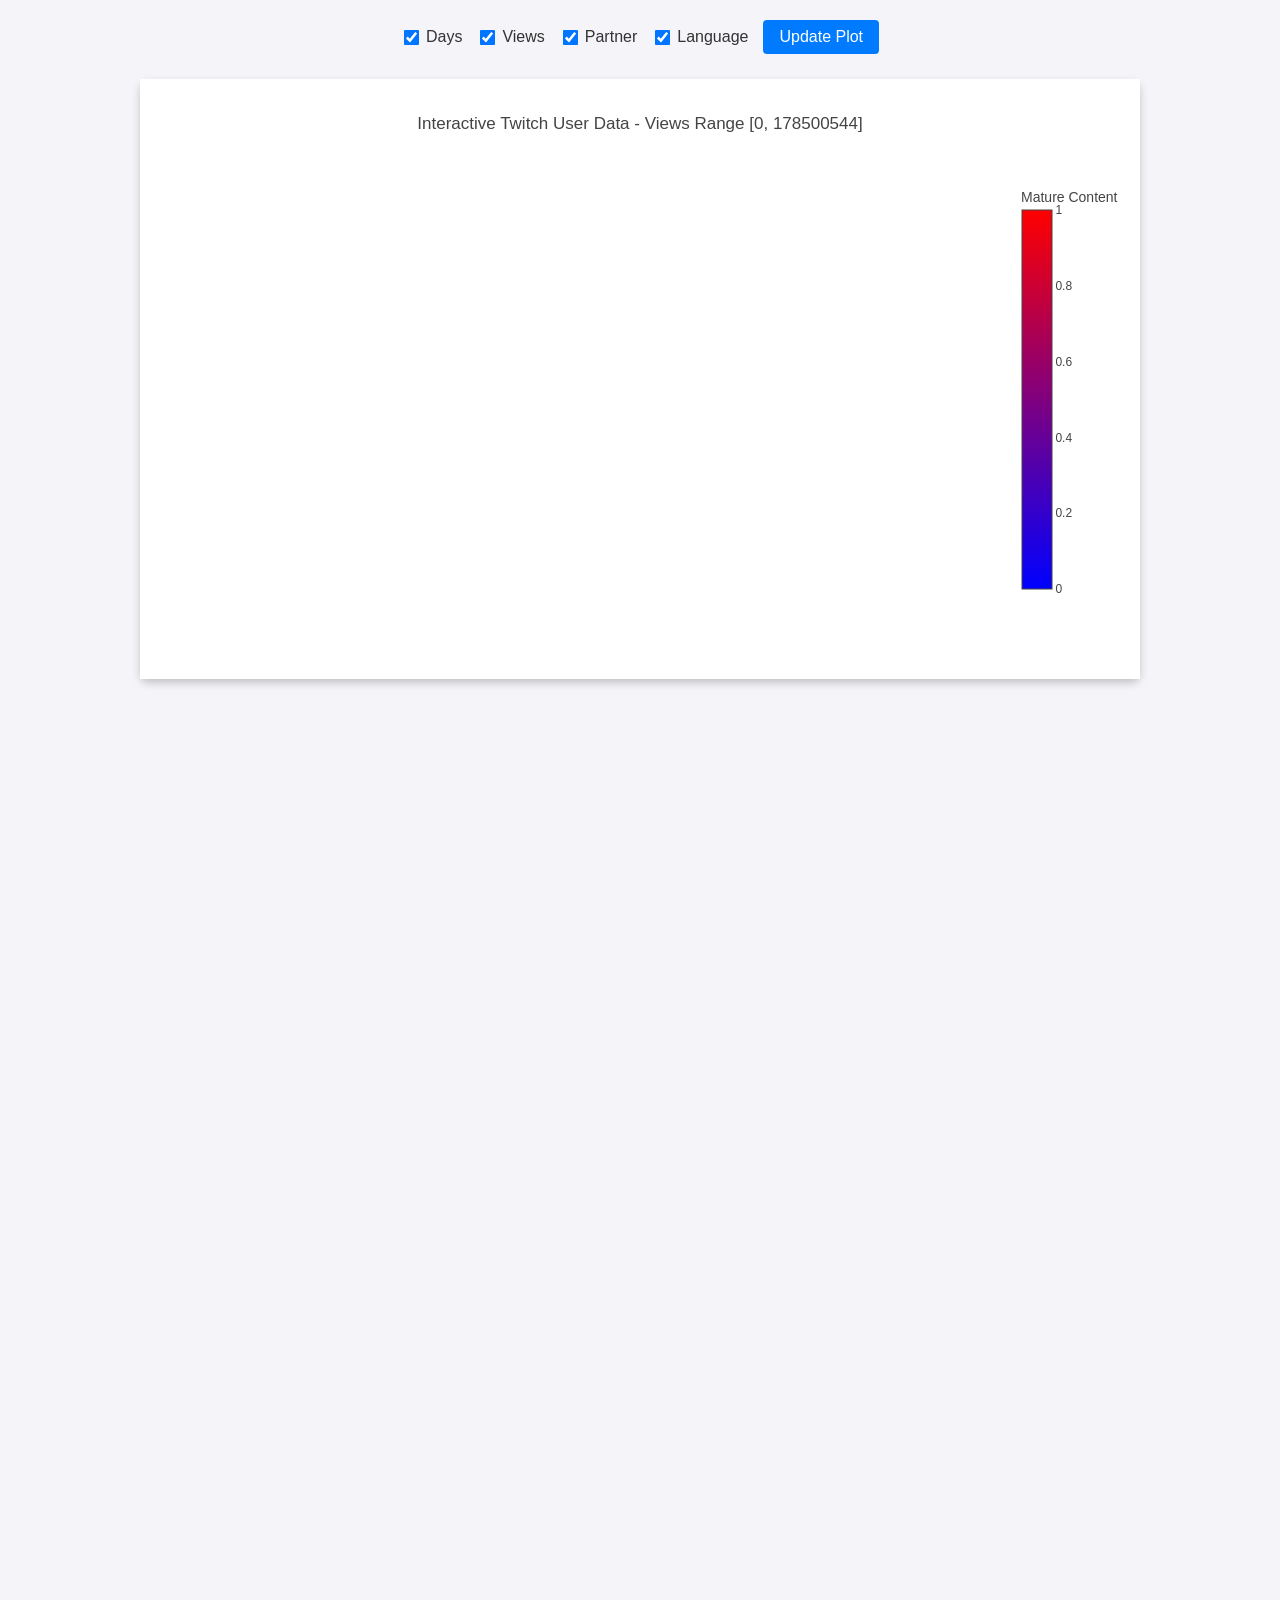
<file: InfoVis/Parallel Coordinates Plot/index.html>
<!DOCTYPE html>
<html lang="en">
<head>
    <meta charset="UTF-8">
    <title>Interactive Parallel Coordinates Plot</title>
    <link rel="stylesheet" href="style.css">
    <script src="https://cdn.plot.ly/plotly-latest.min.js"></script>
</head>
<body>
    <div>
        <label><input type="checkbox" id="days" checked> Days</label>
        <label><input type="checkbox" id="views" checked> Views</label>
        <label><input type="checkbox" id="partner" checked> Partner</label>
        <label><input type="checkbox" id="lang" checked> Language</label>
        <button onclick="updatePlot()">Update Plot</button>
    </div>
    <div id="parallel-coordinates-plot" style="height: 600px;"></div>
    <div id="parallel-coordinates-plot-1" style="height: 600px;"></div>
    <div id="parallel-coordinates-plot-2" style="height: 600px;"></div>

    
    <script src="script.js"></script>
</body>
</html>
</file>
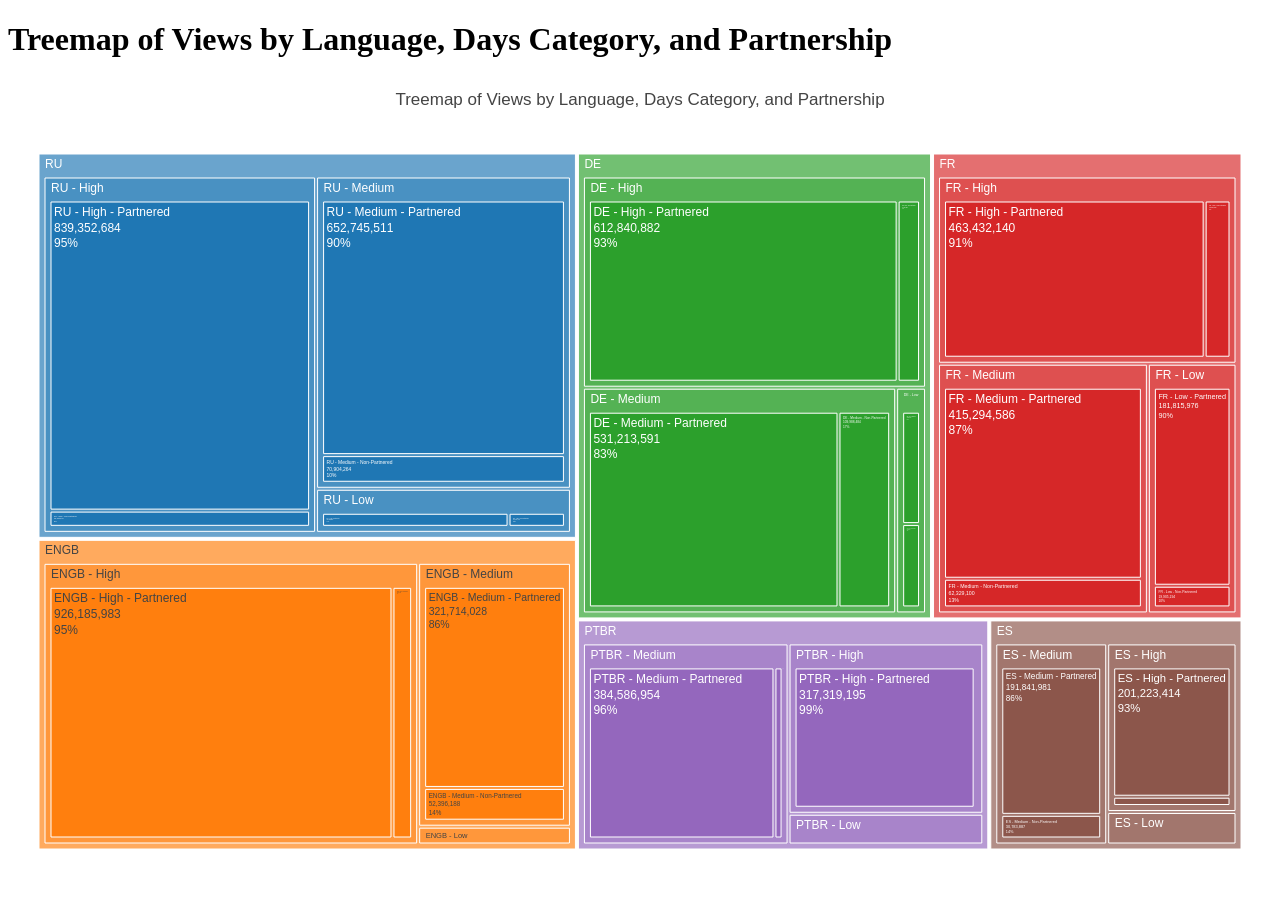
<file: InfoVis/Treemap/days_partner.html>
<!DOCTYPE html>
<html lang="en">
<head>
    <meta charset="UTF-8">
    <meta name="viewport" content="width=device-width, initial-scale=1.0">
    <title>Treemap of Views by Language, Days Category, and Partnership</title>
    <script src="https://cdn.plot.ly/plotly-latest.min.js"></script>
</head>
<body>
    <h1>Treemap of Views by Language, Days Category, and Partnership</h1>
    <div id="treemapDiv" style="width:100%; height:800px;"></div>
    <script>
        // Data structure for views by language, days category, and partnership
        const data = {
            'DE': [
                { category: 'Low', partner: 'Non-Partnered', views: 26040307 },
                { category: 'Low', partner: 'Partnered', views: 35106707 },
                { category: 'Medium', partner: 'Non-Partnered', views: 109988484 },
                { category: 'Medium', partner: 'Partnered', views: 531213591 },
                { category: 'High', partner: 'Non-Partnered', views: 44467391 },
                { category: 'High', partner: 'Partnered', views: 612840882 }
            ],
            'ENGB': [
                { category: 'Low', partner: 'Non-Partnered', views: 16066672 },
                { category: 'Low', partner: 'Partnered', views: 9174134 },
                { category: 'Medium', partner: 'Non-Partnered', views: 52396188 },
                { category: 'Medium', partner: 'Partnered', views: 321714028 },
                { category: 'High', partner: 'Non-Partnered', views: 53131959 },
                { category: 'High', partner: 'Partnered', views: 926185983 }
            ],
            'ES': [
                { category: 'Low', partner: 'Non-Partnered', views: 13014518 },
                { category: 'Low', partner: 'Partnered', views: 28575653 },
                { category: 'Medium', partner: 'Non-Partnered', views: 30783887 },
                { category: 'Medium', partner: 'Partnered', views: 191841981 },
                { category: 'High', partner: 'Non-Partnered', views: 14404880 },
                { category: 'High', partner: 'Partnered', views: 201223414 }
            ],
            'FR': [
                { category: 'Low', partner: 'Non-Partnered', views: 19905194 },
                { category: 'Low', partner: 'Partnered', views: 181815976 },
                { category: 'Medium', partner: 'Non-Partnered', views: 62329100 },
                { category: 'Medium', partner: 'Partnered', views: 415294586 },
                { category: 'High', partner: 'Non-Partnered', views: 45969330 },
                { category: 'High', partner: 'Partnered', views: 463432140 }
            ],
            'PTBR': [
                { category: 'Low', partner: 'Non-Partnered', views: 9773600 },
                { category: 'Low', partner: 'Partnered', views: 48327636 },
                { category: 'Medium', partner: 'Non-Partnered', views: 16763823 },
                { category: 'Medium', partner: 'Partnered', views: 384586954 },
                { category: 'High', partner: 'Non-Partnered', views: 4692069 },
                { category: 'High', partner: 'Partnered', views: 317319195 }
            ],
            'RU': [
                { category: 'Low', partner: 'Non-Partnered', views: 23707743 },
                { category: 'Low', partner: 'Partnered', views: 78398007 },
                { category: 'Medium', partner: 'Non-Partnered', views: 70904264 },
                { category: 'Medium', partner: 'Partnered', views: 652745511 },
                { category: 'High', partner: 'Non-Partnered', views: 43915841 },
                { category: 'High', partner: 'Partnered', views: 839352684 }
            ]
        };

        // Create arrays for Plotly treemap data
        const labels = [];
        const parents = [];
        const values = [];

        // Populate the arrays
        Object.keys(data).forEach(lang => {
            labels.push(lang);
            parents.push('');
            values.push(0); // Placeholder for the parent node

            const categoriesAdded = new Set();

            data[lang].forEach(entry => {
                // Add category if not already added
                if (!categoriesAdded.has(entry.category)) {
                    labels.push(`${lang} - ${entry.category}`);
                    parents.push(lang);
                    values.push(0); // Placeholder for the category node
                    categoriesAdded.add(entry.category);
                }

                // Add partner/non-partner data under the category
                labels.push(`${lang} - ${entry.category} - ${entry.partner}`);
                parents.push(`${lang} - ${entry.category}`);
                values.push(entry.views);
            });
        });

        // Treemap data for Plotly
        const treemapData = {
            type: 'treemap',
            labels: labels,
            parents: parents,
            values: values,
            textinfo: 'label+value+percent parent'
        };

        // Layout configuration
        const layout = {
            title: 'Treemap of Views by Language, Days Category, and Partnership',
            margin: { t: 50, l: 25, r: 25, b: 25 }
        };

        // Render the treemap
        Plotly.newPlot('treemapDiv', [treemapData], layout);
    </script>
</body>
</html>
</file>
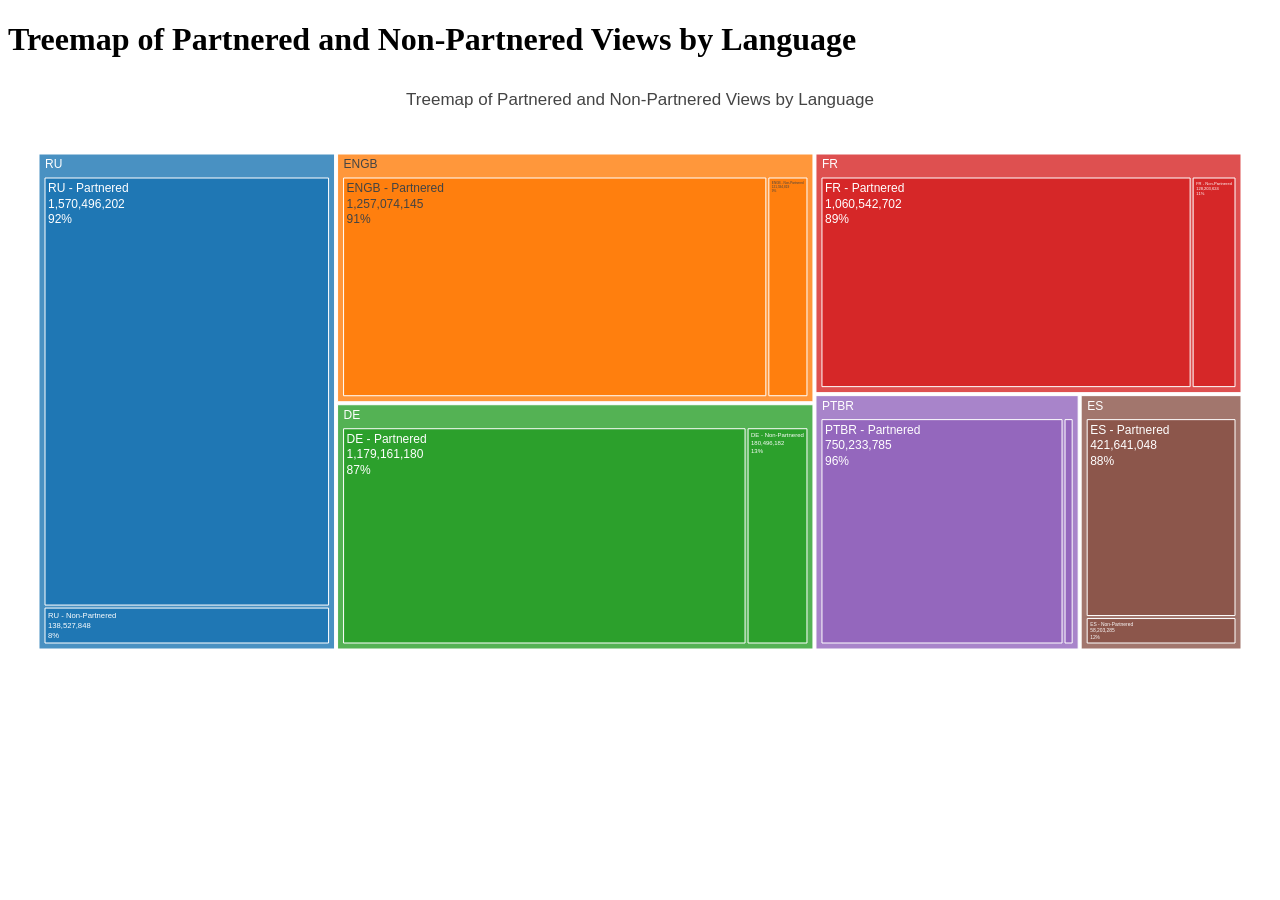
<file: InfoVis/Treemap/partner.html>
<!DOCTYPE html>
<html lang="en">
<head>
    <meta charset="UTF-8">
    <meta name="viewport" content="width=device-width, initial-scale=1.0">
    <title>Treemap of Partnered and Non-Partnered Views</title>
    <script src="https://cdn.plot.ly/plotly-latest.min.js"></script>
</head>
<body>
    <h1>Treemap of Partnered and Non-Partnered Views by Language</h1>
    <div id="treemapDiv" style="width:100%; height:600px;"></div>
    <script>
        // Data arrays
        const languages = ['DE', 'ENGB', 'ES', 'FR', 'PTBR', 'RU'];
        const nonPartneredViews = [180496182, 121594819, 58203285, 128203624, 31229492, 138527848];
        const partneredViews = [1179161180, 1257074145, 421641048, 1060542702, 750233785, 1570496202];

        // Create combined data for treemap
        const labels = [];
        const parents = [];
        const values = [];

        // Add main language nodes
        languages.forEach((lang) => {
            labels.push(lang);
            parents.push('');
            values.push(0); // Placeholder, will not affect visual structure
        });

        // Populate subcategories for non-partnered and partnered views
        languages.forEach((lang, i) => {
            labels.push(`${lang} - Non-Partnered`);
            parents.push(lang);
            values.push(nonPartneredViews[i]);

            labels.push(`${lang} - Partnered`);
            parents.push(lang);
            values.push(partneredViews[i]);
        });

        // Main treemap data structure
        const treemapData = {
            type: 'treemap',
            labels: labels,
            parents: parents,
            values: values,
            textinfo: 'label+value+percent parent'
        };

        // Layout configuration
        const layout = {
            title: 'Treemap of Partnered and Non-Partnered Views by Language',
            margin: { t: 50, l: 25, r: 25, b: 25 }
        };

        // Plot the treemap
        Plotly.newPlot('treemapDiv', [treemapData], layout);
    </script>
</body>
</html>
</file>
<file: InfoVis/Parallel Coordinates Plot/style.css>
/* Style the body */
body {
    font-family: Arial, sans-serif;
    display: flex;
    flex-direction: column;
    align-items: center;
    margin: 0;
    padding: 20px;
    background-color: #f4f4f9;
}

/* Container for the checkboxes and button */
div {
    display: flex;
    gap: 15px;
    margin-bottom: 15px;
    align-items: center;
}

/* Style for the labels and checkboxes */
label {
    display: flex;
    align-items: center;
    font-size: 16px;
    color: #333;
}

input[type="checkbox"] {
    margin-right: 8px;
    transform: scale(1.2);
}

/* Style the button */
button {
    padding: 8px 16px;
    font-size: 16px;
    cursor: pointer;
    background-color: #007bff;
    color: #fff;
    border: none;
    border-radius: 4px;
    transition: background-color 0.3s;
}

button:hover {
    background-color: #0056b3;
}

/* Style for the plot container */
#parallel-coordinates-plot {
    width: 100%;       /* Adjusted width */
    max-width: 1000px;
    height: 500px;
    background-color: #fff;
    box-shadow: 0 4px 8px rgba(0, 0, 0, 0.2);
    border-radius: 8px;
    box-sizing: border-box; /* Ensures padding doesn't affect dimensions */
    padding: 0;             /* Remove padding */
    margin-top: 10px;
}
</file>
